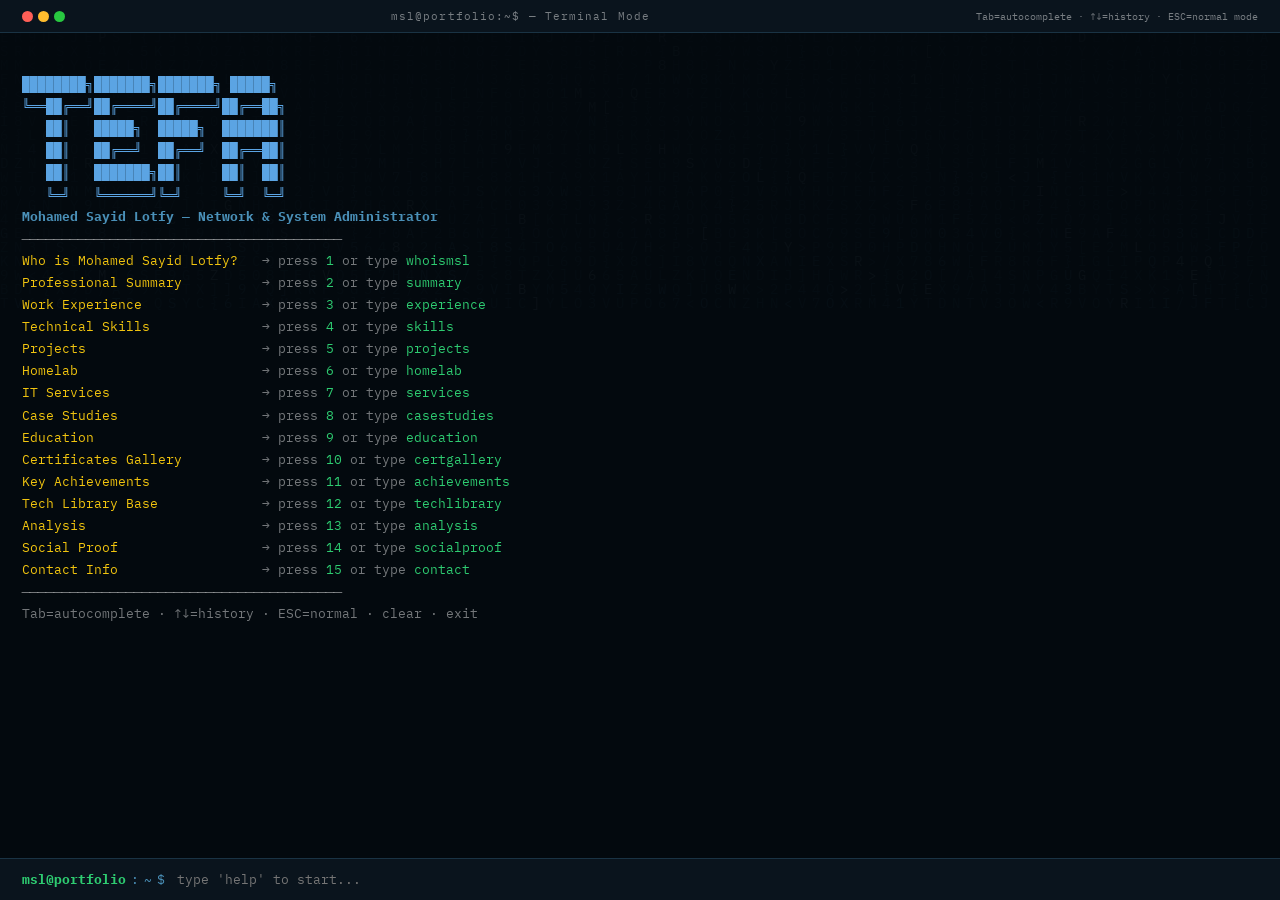
<file: cli.html>
<!DOCTYPE html>
<html lang="en" data-theme="dark">
<head>
  <meta charset="UTF-8">
  <meta name="viewport" content="width=device-width, initial-scale=1.0">
  <title>CLI Mode</title>
  <link href="https://fonts.googleapis.com/css2?family=IBM+Plex+Mono:wght@300;400;500;700&display=swap" rel="stylesheet">
  <style>
    :root {
      --bg: #040a0f;
      --surf: #0a141d;
      --brd: rgba(74,144,184,.15);
      --acc: #4a90b8;
      --txt: rgba(255,255,255,.9);
      --mut: rgba(255,255,255,.45);
      --grn: #2ecc71;
      --ylw: #f1c40f;
      --red: #e74c3c;
      --cli-bg: rgba(4,10,15,.97);
      --cli-txt: #e2e8f0;
      --cli-border: rgba(74,144,184,.25);
      --mono: "IBM Plex Mono", monospace;
    }
    body, html {
      margin: 0; padding: 0;
      width: 100%; height: 100%;
      background: var(--bg);
      font-family: var(--mono);
      overflow: hidden;
      color: var(--txt);
    }
    #mx {
      position: fixed; inset: 0; z-index: 0; pointer-events: none; opacity: 1;
    }
    #cli {
      position: fixed; inset: 0; z-index: 600; background: var(--cli-bg);
      display: flex; flex-direction: column; font-family: var(--mono);
    }
    .cli-header {
      background: var(--surf); border-bottom: 1px solid var(--cli-border);
      padding: 9px 22px; display: flex; align-items: center; gap: 12px; flex-shrink: 0;
    }
    .cli-dots { display: flex; gap: 5px; }
    .cli-dot { width: 11px; height: 11px; border-radius: 50%; }
    .cli-dot-r { background: #ff5f57; cursor: pointer; }
    .cli-dot-y { background: #ffbd2e; cursor: pointer; }
    .cli-dot-g { background: #28c840; cursor: pointer; }
    .cli-title { font-size: 11px; color: var(--mut); letter-spacing: .1em; flex: 1; text-align: center; }
    .cli-hint { font-size: 10px; color: var(--mut); }
    #cli-output {
      flex: 1; overflow-y: auto; padding: 18px 22px; scrollbar-width: thin;
      scrollbar-color: var(--brd) transparent; display: flex; flex-direction: column; gap: 0;
    }
    .cli-line { font-size: 13px; line-height: 1.7; white-space: pre-wrap; word-break: break-word; }
    .cli-cmd { color: var(--acc); }
    .cli-resp { color: var(--cli-txt); }
    .cli-err { color: var(--red); }
    .cli-h { color: var(--acc); font-weight: 700; }
    .cli-dim { color: var(--mut); }
    .cli-grn { color: var(--grn); }
    .cli-ylw { color: var(--ylw); }
    .cli-acc { color: var(--acc); }
    .cli-logo-anim { color: #5ba4e3; white-space: pre; }
    .cli-input-row {
      border-top: 1px solid var(--cli-border); padding: 11px 22px;
      display: flex; align-items: center; gap: 10px; flex-shrink: 0; background: var(--surf);
    }
    .cli-prompt { color: var(--acc); font-size: 13px; flex-shrink: 0; display: flex; align-items: center; gap: 5px; }
    .cli-prompt-path { color: var(--grn); font-size: 13px; font-weight: bold; }
    #cli-in {
      background: transparent; border: none; outline: none; color: var(--txt);
      font-family: var(--mono); font-size: 13px; flex: 1; caret-color: var(--acc);
    }
  </style>
</head>
<body>
  <canvas id="mx"></canvas>
  <div id="cli">
    <div class="cli-header">
      <div class="cli-dots">
        <div class="cli-dot cli-dot-r" onclick="goHome()" title="Close CLI"></div>
        <div class="cli-dot cli-dot-y" onclick="goHome()"></div>
        <div class="cli-dot cli-dot-g" onclick="goHome()"></div>
      </div>
      <div class="cli-title">msl@portfolio:~$ — Terminal Mode</div>
      <div class="cli-hint">Tab=autocomplete · ↑↓=history · ESC=normal mode</div>
    </div>
    <div id="cli-output"></div>
    <div class="cli-input-row">
      <span class="cli-prompt">
        <span class="cli-prompt-path">msl@portfolio</span>:<span style="color:var(--acc)">~</span>$
      </span>
      <input id="cli-in" type="text" autocomplete="off" autocorrect="off" spellcheck="false" placeholder="type 'help' to start..." autofocus>
    </div>
  </div>
  <script>
    function goHome() {
        window.location.href = "index.html";
    }

    const cv = document.getElementById("mx"), cx = cv.getContext("2d");
    const CHARS = "0123456789ABCDEFGHIJKLMNOPQRSTUVWXYZ</>[]{}";
    const FS = 14; let cols, drops;
    function initMx() { cv.width = innerWidth; cv.height = innerHeight; cols = Math.floor(cv.width / FS); drops = Array(cols).fill(1); }
    initMx(); window.addEventListener("resize", initMx);

    const maskASCII = [
      "                                                                ",
      "                      .xOOOOOOOOOOOOOOOOx.                      ",
      "                    .xOOOOOOOOOOOOOOOOOOOOx.                    ",
      "                  .xOOOOOOOOOOOOOOOOOOOOOOOOx.                  ",
      "                 xOOOOOOOOOOOOOOOOOOOOOOOOOOOOx                 ",
      "                xOOOOOOOOOOOOOOOOOOOOOOOOOOOOOOx                ",
      "               xOOOOOOOOOOOOOOOOOOOOOOOOOOOOOOOOx               ",
      "              xOOOOOOOOOOOOOOOOOOOOOOOOOOOOOOOOOOx              ",
      "             xOOOOOOOOOOOOOOOOOOOOOOOOOOOOOOOOOOOOx             ",
      "             xOOOOOOOOOOOOOOOOOOOOOOOOOOOOOOOOOOOOx             ",
      "            xOOOOOOOOOOOOOOOOOOOOOOOOOOOOOOOOOOOOOOx            ",
      "            xOOOOOOOOOOOOOOOOOOOOOOOOOOOOOOOOOOOOOOx            ",
      "            xOOOOOOOOOOOOOOOOOOOOOOOOOOOOOOOOOOOOOOx            ",
      "            xOOOOOOOOOOOOOOOOOOOOOOOOOOOOOOOOOOOOOOx            ",
      "            xOOOOOOOOOOOOOOOOOOOOOOOOOOOOOOOOOOOOOOx            ",
      "            xOOOOOOOOOOOOOOOOOOOOOOOOOOOOOOOOOOOOOOx            ",
      "            xOOOOOOOOOOOOOOOOOOOOOOOOOOOOOOOOOOOOOOx            ",
      "            xOOOOOOOOx      OOOOOOOO      xOOOOOOOOx            ",
      "            xOOOOOOx        OOOOOOOO        xOOOOOOx            ",
      "            xOOOOOx         OOOOOOOO         xOOOOOx            ",
      "            xOOOOOx         OOOOOOOO         xOOOOOx            ",
      "            xOOOOOx         OOOOOOOO         xOOOOOx            ",
      "            xOOOOOOx        OOOOOOOO        xOOOOOOx            ",
      "            xOOOOOOOOxx    xOOOOOOOOx    xxOOOOOOOOx            ",
      "             xOOOOOOOOOxxxxOOOOOOOOOOxxxxOOOOOOOOOx             ",
      "             xOOOOOOOOOxxxxOOOOOOOOOOxxxxOOOOOOOOOx             ",
      "              xOOOOOOOOOxx  xOOOOOOx  xxOOOOOOOOOx              ",
      "               xOOOOOOOOOx   xxOOxx   xOOOOOOOOOx               ",
      "                xOOOOOOOOOx          xOOOOOOOOOx                ",
      "                 xOOOOOOOOOx        xOOOOOOOOOx                 ",
      "                  xOOOOOOOOOx      xOOOOOOOOOx                  ",
      "                   xOOOOOOOOxxxxxxxxOOOOOOOOx                   ",
      "                    xOOOOOOOOOOOOOOOOOOOOOOx                    ",
      "                     xOOOOOOOOOOOOOOOOOOOOx                     ",
      "                     xOOOOOOOOOOOOOOOOOOOOx                     ",
      "                     xOOOOOOOOOOOOOOOOOOOOx                     ",
      "                      xOOxxOOxxOOxxOOxxOOx                      ",
      "                      xOO  OO  OO  OO  OOx                      ",
      "                      xOO  OO  OO  OO  OOx                      ",
      "                      xOO  OO  OO  OO  OOx                      ",
      "                      xOO  OO  OO  OO  OOx                      ",
      "                      xOO  OO  OO  OO  OOx                      ",
      "                      xOO  OO  OO  OO  OOx                      ",
      "                      xOOxxOOxxOOxxOOxxOOx                      ",
      "                      xOOOOOOOOOOOOOOOOOOx                      ",
      "                       xOOOOOOOOOOOOOOOOx                       ",
      "                        xOOOOOOOOOOOOOOx                        ",
      "                          xxxxxxxxxxxx                          ",
      "                                                                "
    ];

    let showHacked = false;
    setInterval(() => {
      if (showHacked) {
        cx.fillStyle = "rgba(4,10,15,0.08)";
      } else {
        cx.fillStyle = "rgba(4,10,15,0.04)";
      }
      cx.fillRect(0, 0, cv.width, cv.height);

      for (let i = 0; i < drops.length; i++) {
        const r = Math.random();
        const x = i;
        const y = drops[i];
        cx.font = FS + "px IBM Plex Mono,monospace";
        let char = CHARS[Math.floor(Math.random() * CHARS.length)];

        let inMask = false;
        let maskChar = ' ';

        if (showHacked) {
          const mCols = maskASCII[0].length;
          const mRows = maskASCII.length;
          const startX = Math.floor(cols / 2 - mCols / 2);
          const startY = Math.floor((cv.height / FS) / 2 - mRows / 2);

          if (x >= startX && x < startX + mCols && y >= startY && y < startY + mRows) {
            maskChar = maskASCII[y - startY][x - startX];
            if (maskChar !== ' ') {
              inMask = true;
            }
          }
        }

        if (inMask) {
          if (maskChar === 'O') {
            cx.fillStyle = "#ff0000";
            cx.shadowBlur = 10;
            cx.shadowColor = "#ff0000";
          } else if (maskChar === 'x') {
            cx.fillStyle = "#ff3333";
            cx.shadowBlur = 8;
            cx.shadowColor = "#ff0000";
          } else {
            cx.fillStyle = "rgba(255, 0, 0, 0.6)";
            cx.shadowBlur = 2;
            cx.shadowColor = "#ff0000";
          }
        } else {
          cx.shadowBlur = 0;
          if (showHacked) {
            if (r > .98) cx.fillStyle = "rgba(255,255,255,0.3)";
            else if (r > .90) cx.fillStyle = "rgba(46, 204, 113, 0.4)";
            else cx.fillStyle = "rgba(46, 204, 113, 0.08)";
          } else {
            if (r > .97) cx.fillStyle = "rgba(200,235,255,1)";
            else if (r > .85) cx.fillStyle = "rgba(74,144,184,1)";
            else cx.fillStyle = "rgba(74,144,184,0.65)";
          }
        }

        cx.fillText(char, x * FS, y * FS);
        if (y * FS > cv.height && Math.random() > .976) drops[i] = 0;
        drops[i]++;
      }

      if (showHacked) {
        const boxText = " SYSTEM FAILURE // HACKED BY TEFA ";
        cx.font = "bold " + (FS + 2) + "px IBM Plex Mono,monospace";
        const textMetrics = cx.measureText(boxText);
        const bw = textMetrics.width + 40;
        const bh = FS * 3;
        const bx = cv.width / 2 - bw / 2;
        const by = cv.height / 2 - bh / 2 + FS * 10;

        cx.fillStyle = "rgba(4,10,15,0.95)";
        cx.shadowBlur = 0;
        cx.fillRect(bx, by, bw, bh);

        cx.strokeStyle = "#2ecc71";
        cx.lineWidth = 2;
        cx.strokeRect(bx, by, bw, bh);

        cx.fillStyle = "#ffffff";
        cx.textAlign = "center";
        cx.shadowBlur = 15;
        cx.shadowColor = "#2ecc71";
        cx.fillText(boxText, cv.width / 2, by + bh / 2 + FS * 0.35);
        cx.textAlign = "left";
        cx.shadowBlur = 0;
      }
    }, 60);

    let cliBooted = false;
    let cliHistory = [], cliHistIdx = -1;
    const CMDS = ["help", "whoismsl", "summary", "experience", "skills", "projects", "homelab", "services", "casestudies", "education", "certgallery", "achievements", "techlibrary", "analysis", "socialproof", "contact", "clear", "exit", "ls", "date", "sudo", "ping", "top", "matrix", "neofetch"];
    
    // --- CLI DATA DICTIONARY (D) ---
    const D = {
      whoismsl: `<span class="cli-h">// WHO IS MSL</span>\n\n  <span class="cli-grn">Name     :</span> Mohamed Sayid Lotfy\n  <span class="cli-grn">Title    :</span> Network & System Administrator\n  <span class="cli-grn">Location :</span> Cairo, Egypt 🇪🇬\n  <span class="cli-grn">Email    :</span> mohamed-sayid@outlook.com\n  <span class="cli-grn">Phone    :</span> +20 150 333 3155\n  <span class="cli-grn">LinkedIn :</span> linkedin.com/in/mohamedelsayid\n  <span class="cli-grn">Status   :</span> <span class="cli-grn">● Open to Work — Available Now</span>\n\n  <span class="cli-ylw">Quick Bio:</span>\n  IT Specialist with 5+ years managing enterprise networks,\n  cloud solutions & Medical IT. Currently holding dual roles\n  at Viion and Main Sharia Association Hospital.\n\n  <span class="cli-ylw">Certifications:</span>\n  🥇 CCNA (ID: CSCO15040282 · Valid Nov 2028)\n  ⚙️  CCNP Enterprise: Core Networking\n  🖥️  MCSA 2016 (60 Hours)\n\n  <span class="cli-ylw">Languages:</span>  Arabic (Native) · English (Advanced)\n  <span class="cli-ylw">Military :</span>  Permanently Exempt`,
      help: `<span class="cli-h">// AVAILABLE COMMANDS</span>\n\n  <span class="cli-ylw">Navigation:</span>\n  <span class="cli-grn">1</span> / <span class="cli-grn">whoismsl</span>      → Who is Mohamed Sayid Lotfy?\n  <span class="cli-grn">2</span> / <span class="cli-grn">summary</span>       → Professional overview\n  <span class="cli-grn">3</span> / <span class="cli-grn">experience</span>    → Full work history\n  <span class="cli-grn">4</span> / <span class="cli-grn">skills</span>        → Technical skills\n  <span class="cli-grn">5</span> / <span class="cli-grn">projects</span>      → Projects\n  <span class="cli-grn">6</span> / <span class="cli-grn">homelab</span>       → Homelab\n  <span class="cli-grn">7</span> / <span class="cli-grn">services</span>      → IT Services\n  <span class="cli-grn">8</span> / <span class="cli-grn">casestudies</span>   → Case Studies\n  <span class="cli-grn">9</span> / <span class="cli-grn">education</span>     → Academic background\n  <span class="cli-grn">10</span>/ <span class="cli-grn">certgallery</span>   → Certificates Gallery\n  <span class="cli-grn">11</span>/ <span class="cli-grn">achievements</span>  → Key wins & milestones\n  <span class="cli-grn">12</span>/ <span class="cli-grn">techlibrary</span>   → Tech Library Base\n  <span class="cli-grn">13</span>/ <span class="cli-grn">analysis</span>      → Analysis\n  <span class="cli-grn">14</span>/ <span class="cli-grn">socialproof</span>   → Social Proof\n  <span class="cli-grn">15</span>/ <span class="cli-grn">contact</span>       → Contact & social links\n\n  <span class="cli-ylw">Utilities & Fun:</span>\n  <span class="cli-grn">ls</span>     → List all sections\n  <span class="cli-grn">date</span>   → Current date & time\n  <span class="cli-grn">ping</span>   → Network speed check\n  <span class="cli-grn">sudo</span>   → Root access test\n  <span class="cli-grn">top</span>    → Real-time resources\n  <span class="cli-grn">matrix</span> → Digital rain effect\n  <span class="cli-grn">clear</span>  → Clear terminal\n  <span class="cli-grn">exit</span>   → Back to Normal mode\n\n  <span class="cli-dim">Tab=autocomplete · ↑↓=history · ESC=normal</span>`,
      summary: `<span class="cli-h">// PROFESSIONAL SUMMARY</span>\n5+ years IT experience · CCNA/CCNP certified\nDual roles: Viion (Network Admin) + Hospital (SysAdmin)\n75% network performance boost · 90% security incidents reduced`,
      skills: `<span class="cli-h">// SKILLS</span>\nNetwork: LAN/WAN/VLAN, Firewall, VPN, OSPF, Cisco IOS\nSystems: Windows Server, AD, DHCP/DNS, Hyper-V, VMware\nSecurity: Cybersecurity, Cloud Services, Endpoint Protection`,
      contact: `<span class="cli-h">// CONTACT</span>\n  📧 mohamed-sayid@outlook.com\n  📞 +20 150 333 3155\n  💼 linkedin.com/in/mohamedelsayid\n  <span class="cli-grn">● Available Now</span>`,
      ls: `summary/ experience/ education/ achievements/ skills/ certifications/ homelab/ services/ certgallery/ techlibrary/ contact/ casestudies/ socialproof/ projects/`,
      socialproof: `<span class="cli-h">// SOCIAL PROOF</span>\n⭐ 8 LinkedIn Recommendations — 5-star average\n✓ CCNA ID: CSCO15040282 · Verified Cisco credential\n📊 75% network boost · 90% incidents reduced · 99%+ medical uptime\n💼 Currently holding 2 active roles simultaneously`,
      casestudies: `<span class="cli-h">// CASE STUDIES</span>\n🌐 Enterprise Network Overhaul — Viion [+75% throughput]\n🏥 Medical IT Stabilisation — Hospital [99%+ uptime]\n🛡️ Endpoint Security Hardening — 100% policy compliance\n🖥️ Legacy Server Migration — 60% cost reduction via virtualisation`,
      experience: `<span class="cli-h">// EXPERIENCE</span>\nNetwork & System Admin — Viion [Jul 2024–Present]\nSystem Admin — Main Sharia Hospital [Sep 2024–Present]\nIT Specialist — Xceed [Apr–Aug 2024]\nTeam Leader — Mrsool [Nov 2023–Apr 2024]`,
      education: `<span class="cli-h">// EDUCATION</span>\n  <span class="cli-ylw">Academic Degree:</span>\n  🎓 B.Sc. in Management Information Systems (MIS)\n     Al-Abbasiya Institute [2019–2023]\n     Focus: IT Management, Database Administration, Network Basics\n  \n  <span class="cli-ylw">Professional Training & Certifications:</span>\n  🥇 Cisco Certified Network Associate (CCNA) - Verified ID: CSCO15040282 [Valid Nov 2028]\n  ⚙️ Cisco Certified Network Professional (CCNP) Enterprise: Core Networking [2024]\n  🖥️ Microsoft Certified Solutions Associate (MCSA) 2016 Server - 60 Hours Training [2025]\n  🛡️ Fortinet NSE 1, 2 & 3 - Network Security Expert [In Progress]\n  ☁️ Microsoft Azure Fundamentals AZ-900`,
      achievements: `<span class="cli-h">// KEY ACHIEVEMENTS</span>\n  🏆 <span class="cli-grn">Network Optimization:</span> Increased enterprise network throughput by 75% at Viion.\n  🏆 <span class="cli-grn">Security Hardening:</span> Reduced security incidents and vulnerabilities by 90% across 5 branches.\n  🏆 <span class="cli-grn">Infrastructure Modernization:</span> Successfully migrated legacy physical servers to virtualized Hyper-V clusters, reducing hardware costs by 60%.\n  🏆 <span class="cli-grn">Healthcare IT Stability:</span> Achieved 99.9% uptime for critical medical systems at Main Sharia Association Hospital.`,
      homelab: `<span class="cli-h">// HOMELAB</span>\n  🖥️ VMware ESXi / Hyper-V Servers\n  ⚙️ Cisco GNS3/EVE-NG Emulations\n  🌐 pfSense / FortiGate VMs\n  🔐 Active Directory Test Domain`,
      services: `<span class="cli-h">// IT SERVICES</span>\n  🛠️ Network Design & Implementation\n  🛡️ Penetration Testing & Hardening\n  ☁️ P2V / Cloud Migrations\n  💾 Backup Systems Design`,
      certgallery: `<span class="cli-h">// CERTIFICATE GALLERY</span>\n  <span class="cli-ylw">Networking:</span>\n  📜 CCNA (Cisco Certified Network Associate)\n  📜 CCNP Enterprise: Core Networking\n  \n  <span class="cli-ylw">Systems & Servers:</span>\n  📜 MCSA 2016 (Microsoft Certified Solutions Associate)\n  📜 Active Directory & Windows Server Administration\n  \n  <span class="cli-ylw">Security & Cloud:</span>\n  📜 Fortinet NSE 1, NSE 2, NSE 3\n  📜 Microsoft Azure Fundamentals (AZ-900)`,
      techlibrary: `<span class="cli-h">// TECH LIBRARY BASE</span>\n  <span class="cli-ylw">Reference Guides & Baselines:</span>\n  📚 Cisco IOS Configuration Templates (VLANs, STP, OSPF, ACLs)\n  📚 Windows Server GPO Security Baselines & Hardening\n  📚 Active Directory Best Practices & Troubleshooting\n  📚 FortiGate/pfSense Firewall Rule Strategies\n  📚 Veeam Backup & Replication 3-2-1 Strategy Guide\n  📚 VMware ESXi & Hyper-V Optimization and P2V Migration\n  📚 Enterprise Wi-Fi Security (WPA3-Enterprise, RADIUS)\n  📚 Linux Server Security Baselines`,
      analysis: `<span class="cli-h">// SYSTEM & PERFORMANCE ANALYSIS</span>\n  <span class="cli-grn">Bandwidth Utilization:</span> Optimized traffic routing resulting in 40% less WAN saturation.\n  <span class="cli-grn">Server Resource Allocation:</span> Rebalanced VM resources preventing CPU/RAM bottlenecking across 12 VMs.\n  <span class="cli-grn">Incident Response Time:</span> Reduced MTTR (Mean Time To Repair) by 50% using proactive PRTG/Zabbix monitoring.\n  <span class="cli-grn">Security Posture:</span> Deployed endpoint protection and centralized patching, achieving 100% compliance.`,
      projects: `<span class="cli-h">// PROJECTS</span>\n  🏥 Hospital Network Modernization [VLAN/OSPF/Security]\n  🔐 Enterprise Active Directory Migration [Windows Server/GPO]\n  ☁️ Hyper-V Server Virtualization [Disaster Recovery/Consolidation]\n  🔥 Fortigate Firewall & VPN Deployment [Network Security]\n  💾 Veeam Backup & Replication [3-2-1 Strategy]\n  🛡️ Endpoint Threat Response Setup [Sophos/Kaspersky]\n  📶 Secure Enterprise Wireless [RADIUS/WPA3]\n  ⚙️ WSUS Automated Patch Management [Centralized Updates]\n  🔌 Cisco Core Switch Port Security [Access Control]\n  ☁️ Azure Cloud Hybrid Connectivity [Azure VMs/VPN]\n  🎫 ITIL Helpdesk & Ticketing Rollout [Tier 1-3 SLAs]\n  🏢 Office Relocation & IT Build-Out [Cabling/Racking]`
    };

    function cliPrint(html, cls = "cli-resp") {
      const el = document.createElement("div");
      el.className = "cli-line " + cls;
      el.innerHTML = html;
      document.getElementById("cli-output").appendChild(el);
      document.getElementById("cli-output").scrollTop = 99999;
    }

    function bootCLI() {
      cliPrint(`<span class="cli-logo-anim">
████████╗███████╗███████╗ █████╗ 
╚══██╔══╝██╔════╝██╔════╝██╔══██╗
   ██║   █████╗  █████╗  ███████║
   ██║   ██╔══╝  ██╔══╝  ██╔══██║
   ██║   ███████╗██║     ██║  ██║
   ╚═╝   ╚══════╝╚═╝     ╚═╝  ╚═╝</span>`);
      cliPrint(`<span class="cli-h">Mohamed Sayid Lotfy — Network & System Administrator</span>`);
      cliPrint(`<span class="cli-dim">────────────────────────────────────────</span>`);
      const menuItems = [
        ["Who is Mohamed Sayid Lotfy?", "1", "whoismsl"],
        ["Professional Summary", "2", "summary"],
        ["Work Experience", "3", "experience"],
        ["Technical Skills", "4", "skills"],
        ["Projects", "5", "projects"],
        ["Homelab", "6", "homelab"],
        ["IT Services", "7", "services"],
        ["Case Studies", "8", "casestudies"],
        ["Education", "9", "education"],
        ["Certificates Gallery", "10", "certgallery"],
        ["Key Achievements", "11", "achievements"],
        ["Tech Library Base", "12", "techlibrary"],
        ["Analysis", "13", "analysis"],
        ["Social Proof", "14", "socialproof"],
        ["Contact Info", "15", "contact"],
      ];
      menuItems.forEach(([label, num, cmd]) => {
        const padded = label.padEnd(30, " ");
        cliPrint(`<span class="cli-ylw">${padded}</span><span class="cli-dim">→ press</span> <span class="cli-grn">${num}</span> <span class="cli-dim">or type</span> <span class="cli-grn">${cmd}</span>`);
      });
      cliPrint(`<span class="cli-dim">────────────────────────────────────────</span>`);
      cliPrint(`<span class="cli-dim">Tab=autocomplete · ↑↓=history · ESC=normal · clear · exit</span>`);
      cliPrint('');
    }

    const NUM_MAP = { "1": "whoismsl", "2": "summary", "3": "experience", "4": "skills", "5": "projects", "6": "homelab", "7": "services", "8": "casestudies", "9": "education", "10": "certgallery", "11": "achievements", "12": "techlibrary", "13": "analysis", "14": "socialproof", "15": "contact" };

    function runCLI(cmd) {
      cmd = cmd.trim().toLowerCase();
      if (!cmd) return;
      cliHistory.unshift(cmd); cliHistIdx = -1;
      const mapped = NUM_MAP[cmd] || cmd;
      cliPrint(`<span class="cli-cmd">$ ${cmd}${mapped !== cmd ? ' → ' + mapped : ''}</span>`);

      if (mapped === "clear" || cmd === "clear") { document.getElementById("cli-output").innerHTML = ""; bootCLI(); return }
      if (mapped === "exit" || cmd === "exit") { goHome(); return }
      if (mapped === "date" || cmd === "date") { cliPrint(new Date().toString()); return }
      if (mapped === "menu" || cmd === "menu") { document.getElementById("cli-output").innerHTML = ""; bootCLI(); return }

      if (cmd === "sudo") {
        cliPrint(`<span class="cli-err">Permission denied: user "Guest" is not in the sudoers file. This incident will be reported.</span>`);
        return;
      }
      if (cmd === "ping") {
        cliPrint(`PING msl.it (192.168.1.1): 56 data bytes`);
        let count = 0;
        const pInt = setInterval(() => {
          cliPrint(`64 bytes from 192.168.1.1: icmp_seq=${count} ttl=64 time=${(Math.random() * 5 + 10).toFixed(3)} ms`);
          count++;
          if (count >= 4) {
            clearInterval(pInt);
            cliPrint(`--- msl.it ping statistics ---`);
            cliPrint(`4 packets transmitted, 4 packets received, 0.0% packet loss`);
          }
        }, 500);
        return;
      }
      if (cmd === "matrix") {
        cliPrint(`<span class="cli-grn">Initializing Digital Rain Protocol...</span>`);
        showHacked = true;
        setTimeout(() => {
          showHacked = false;
          cliPrint(`<span class="cli-grn">Digital Rain sequence complete. Logs sanitized.</span>`);
        }, 8000);
        return;
      }
      if (cmd === "top") {
        cliPrint(`<span class="cli-h">// SYSTEM RESOURCES (Live)</span>`);
        cliPrint(`Tasks: 14 total, 1 running, 13 sleeping`);
        cliPrint(`%Cpu(s): ${(Math.random() * 10 + 2).toFixed(1)} us, ${(Math.random() * 5).toFixed(1)} sy, 0.0 ni, 85.0 id`);
        cliPrint(`MiB Mem : 65536 total, 42100 free, 12400 used, 11036 buff/cache`);
        cliPrint(``);
        cliPrint(`<span class="cli-dim">PID USER      PR  NI    VIRT    RES    SHR S  %CPU  %MEM     TIME+ COMMAND</span>`);
        cliPrint(`102 guest     20   0   14.2g   1.2g  84200 S   2.4   1.8   0:12.45 portfolio_engine`);
        cliPrint(`105 guest     20   0    8.4g   0.6g  42100 R   1.2   0.9   0:02.11 cli_terminal`);
        return;
      }
      if (cmd === "neofetch") {
        const cores = navigator.hardwareConcurrency || "8";
        cliPrint(`       <span class="cli-acc">.---.</span>       <span class="cli-acc">guest@MSL_OS</span>`);
        cliPrint(`      <span class="cli-acc">/     \\</span>      <span class="cli-dim">------------</span>`);
        cliPrint(`      <span class="cli-acc">\\.@ @./</span>      <span class="cli-acc">OS:</span> MSL_OS v2.0.4`);
        cliPrint(`      <span class="cli-acc">/  _  \\</span>      <span class="cli-acc">Kernel:</span> 6.1.0-21-amd64`);
        cliPrint(`     <span class="cli-acc">/|     |\\</span>     <span class="cli-acc">Uptime:</span> 24 days, 14 hours`);
        cliPrint(`    <span class="cli-acc">/ \\___/ \\</span>    <span class="cli-acc">Shell:</span> portfolio-sh 5.1`);
        cliPrint(`   <span class="cli-acc">/_________\\</span>   <span class="cli-acc">CPU:</span> ${cores} Continuous Processors`);
        cliPrint(`   <span class="cli-acc">|         |</span>   <span class="cli-acc">GPU:</span> WebGL Accelerated`);
        return;
      }

      if (D[mapped]) { cliPrint(D[mapped]); cliPrint(``); }
      else {
        const matches = CMDS.filter(c => c.startsWith(cmd));
        if (matches.length) cliPrint(`<span class="cli-dim">Did you mean: ${matches.join(", ")}?</span>`);
        else cliPrint(`<span class="cli-err">command not found: "${cmd}" · type 'help' or press 1-15</span>`);
      }
    }

    const inp = document.getElementById("cli-in");
    inp.addEventListener("keydown", e => {
      if (e.key === "Enter") { const v = inp.value; inp.value = ""; runCLI(v); }
      else if (e.key === "Tab") {
        e.preventDefault();
        const v = inp.value.trim().toLowerCase();
        const matches = CMDS.filter(c => c.startsWith(v));
        if (matches.length === 1) inp.value = matches[0];
        else if (matches.length > 1) cliPrint('<span class="cli-dim">→ ' + matches.join('  ') + '</span>');
      }
      else if (e.key === "ArrowUp") { e.preventDefault(); if (cliHistIdx < cliHistory.length - 1) { cliHistIdx++; inp.value = cliHistory[cliHistIdx] || "" } }
      else if (e.key === "ArrowDown") { e.preventDefault(); if (cliHistIdx > 0) { cliHistIdx--; inp.value = cliHistory[cliHistIdx] || "" } else { cliHistIdx = -1; inp.value = "" } }
    });
    
    document.addEventListener("keydown", e => {
      if (e.key === "Escape") {
        goHome();
      }
    });

    document.getElementById("cli").addEventListener("click", () => inp.focus());
    
    // Boot sequence
    bootCLI();
  </script>
</body>
</html>
</file>
